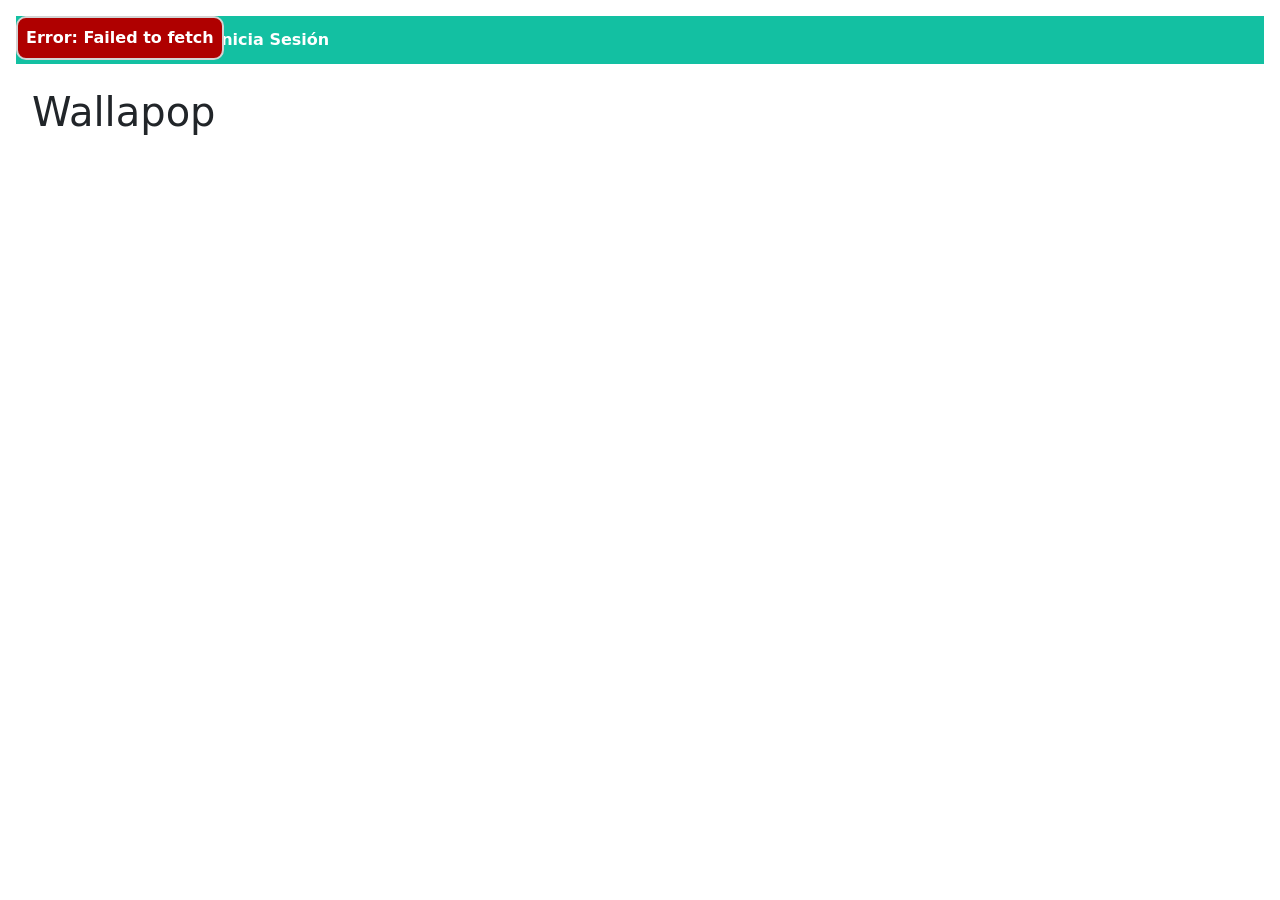
<file: index.html>
<!DOCTYPE html>
<html lang="en">

<head>
    <meta charset="UTF-8">
    <meta name="viewport" content="width=device-width, initial-scale=1.0">
    <title>Wallapop Clone</title>
    <link rel="stylesheet" href="./src/notifications/styles.css">
    <link href="https://cdn.jsdelivr.net/npm/bootstrap@5.3.3/dist/css/bootstrap.min.css" rel="stylesheet">
</head>

<body>
    <header class="session-container"></header>

    <h1>Wallapop</h1>

    <section class="create-product-container"></section>

    <section class="notifications-container"></section>
    
    <section class="spinner-container"></section>

    <section class="products-container"></section>
<script src="https://cdn.jsdelivr.net/npm/bootstrap@5.3.3/dist/js/bootstrap.bundle.min.js"></script>
<script type="module" src="index.js"></script>
</body>

</html>
</file>
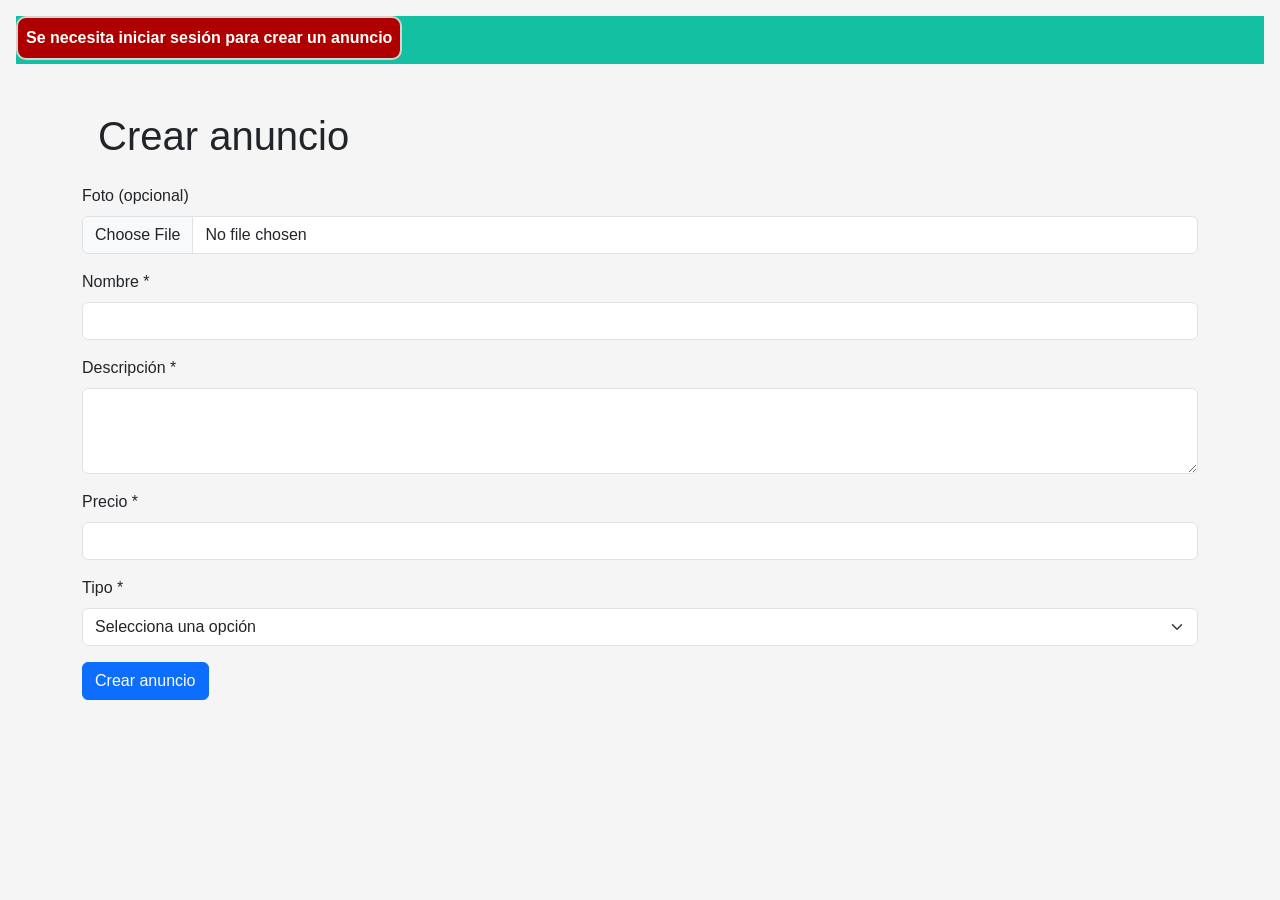
<file: create-product.html>
<!DOCTYPE html>
<html lang="es">
<head>
    <meta charset="UTF-8">
    <meta name="viewport" content="width=device-width, initial-scale=1.0">
    <title>Crear anuncio</title>
    <link href="https://cdn.jsdelivr.net/npm/bootstrap@5.3.3/dist/css/bootstrap.min.css" rel="stylesheet">
    <link rel="stylesheet" href="./src/notifications/styles.css">
</head>
<body>

    <header class="session-container"></header>

    <section class="notifications-container"></section>
    <section class="spinner-container"></section>

    <main class="container mt-5">
        <h1 class="mb-4">Crear anuncio</h1>

        <form id="create-product-form" novalidate> 

            <div class="mb-3">
                <label for="image" class="form-label">Foto (opcional)</label>
                <input type="file" name="image" class="form-control" id="image" accept="image/*">
            </div>

            <div class="mb-3">
                <label for="name" class="form-label">Nombre *</label>
                <input type="text" name="name" class="form-control" id="name" required>
            </div>

            <div class="mb-3">
                <label for="description" class="form-label">Descripción *</label>
                <textarea name="description" class="form-control" id="description" rows="3" required></textarea>
            </div>

            <div class="mb-3">
                <label for="price" class="form-label">Precio *</label>
                <input type="number" name="price" class="form-control" id="price" min="0" required>
            </div>

            <div class="mb-3">
                <label for="type" class="form-label">Tipo *</label>
                <select name="type" class="form-select" id="type" required>
                    <option value="">Selecciona una opción</option>
                    <option value="venta">Venta</option>
                    <option value="compra">Compra</option>
                </select>
            </div>

            <button type="submit" class="btn btn-primary">Crear anuncio</button>

        </form>
    </main>
    <script src="https://cdn.jsdelivr.net/npm/bootstrap@5.3.3/dist/js/bootstrap.bundle.min.js"></script>
    <script type="module" src="create-product.js"></script>
</body>
</html>
</file>
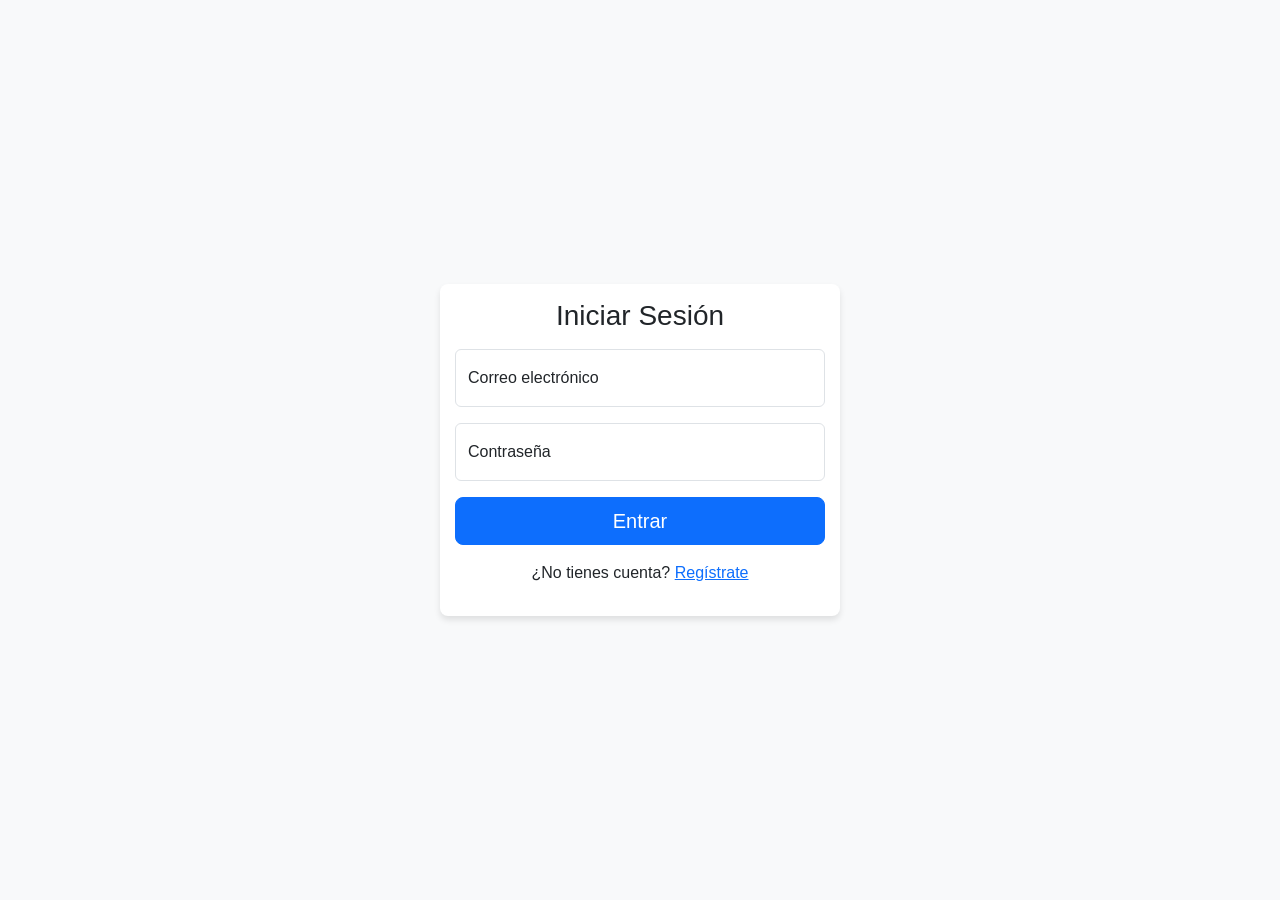
<file: login.html>
<!DOCTYPE html>
<html lang="es">
<head>
    <meta charset="UTF-8">
    <meta name="viewport" content="width=device-width, initial-scale=1.0">
    <title>Iniciar Sesión</title>
    <link href="https://cdn.jsdelivr.net/npm/bootstrap@5.3.3/dist/css/bootstrap.min.css" rel="stylesheet">
    <link rel="stylesheet" href="./src/notifications/styles.css">
    <style>
        body {
            background-color: #f8f9fa;
            height: 100vh;
            display: flex;
            align-items: center;
            justify-content: center;
        }
        .form-signin {
            width: 100%;
            max-width: 400px;
            padding: 15px;
            background-color: #fff;
            border-radius: 8px;
            box-shadow: 0 4px 6px rgba(0,0,0,0.1);
        }
    </style>
</head>
<body>

    <section class="notifications-container"></section>
    <section class="spinner-container"></section>

    <main class="form-signin text-center">
        <h1 class="h3 mb-3 fw-normal">Iniciar Sesión</h1>

        <form id="login-form">
            <div class="form-floating mb-3">
                <input type="email" name="email" class="form-control" id="email" placeholder="nombre@ejemplo.com" required>
                <label for="email">Correo electrónico</label>
            </div>
            <div class="form-floating mb-3">
                <input type="password" name="password" class="form-control" id="password" placeholder="Contraseña" required>
                <label for="password">Contraseña</label>
            </div>

            <button class="w-100 btn btn-lg btn-primary" type="submit">Entrar</button>

            <p class="mt-3">¿No tienes cuenta? <a href="signup.html">Regístrate</a></p>
        </form>
    </main>
    <script src="https://cdn.jsdelivr.net/npm/bootstrap@5.3.3/dist/js/bootstrap.bundle.min.js"></script>
    <script type="module" src="login.js"></script>
</body>
</html>
</file>
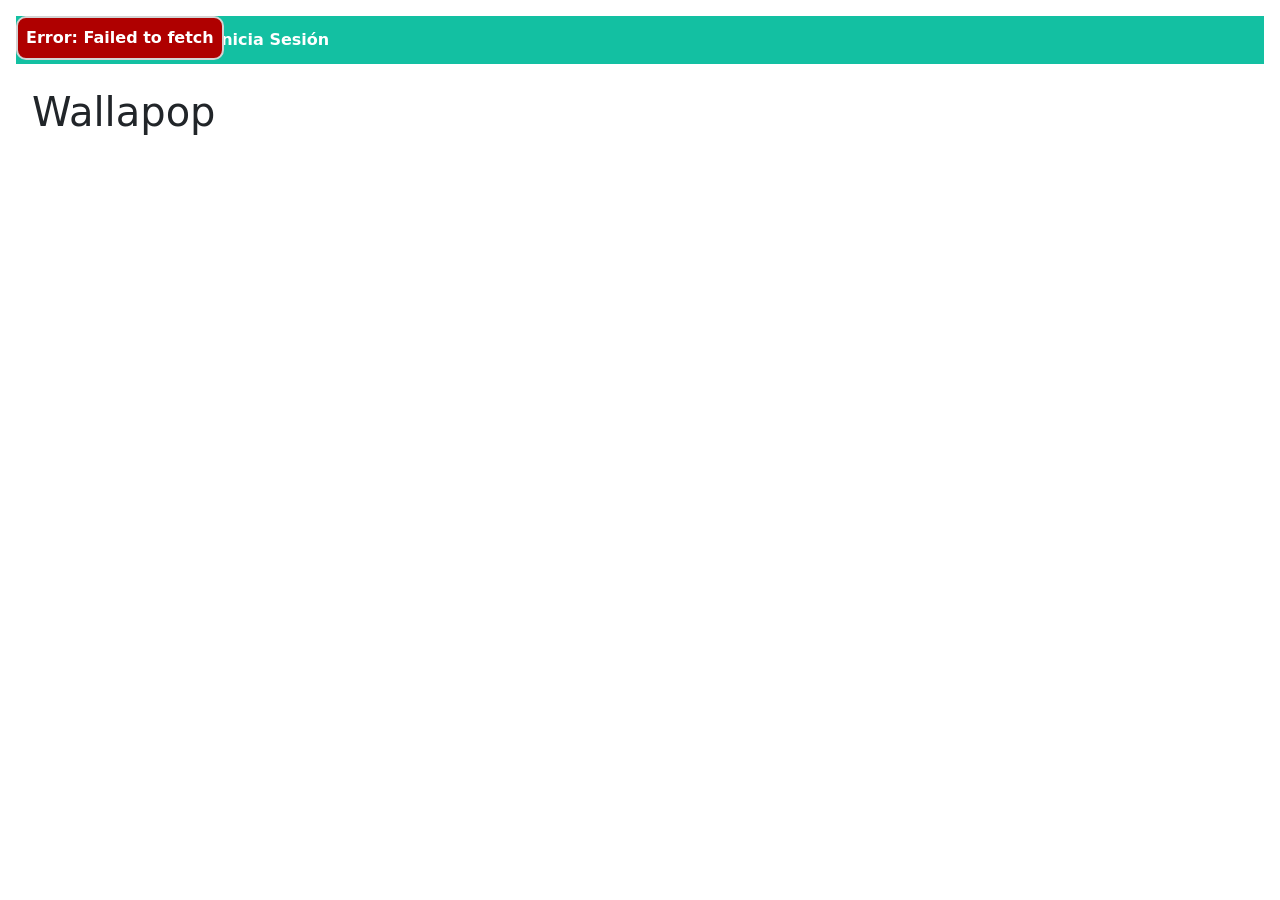
<file: product-detail.html>
<!DOCTYPE html>
<html lang="es">
<head>
    <meta charset="UTF-8">
    <meta name="viewport" content="width=device-width, initial-scale=1.0">
    <title>Detalle del anuncio</title>
    <link href="https://cdn.jsdelivr.net/npm/bootstrap@5.3.3/dist/css/bootstrap.min.css" rel="stylesheet">
    <link rel="stylesheet" href="./src/notifications/styles.css">
</head>
<body>

    <header class="session-container"></header>

    <section class="notifications-container"></section>
    <section class="spinner-container"></section>

    <section class="product-detail-container"></section>
    <script src="https://cdn.jsdelivr.net/npm/bootstrap@5.3.3/dist/js/bootstrap.bundle.min.js"></script>
    <script type="module" src="product-detail.js"></script>
</body>
</html>
</file>
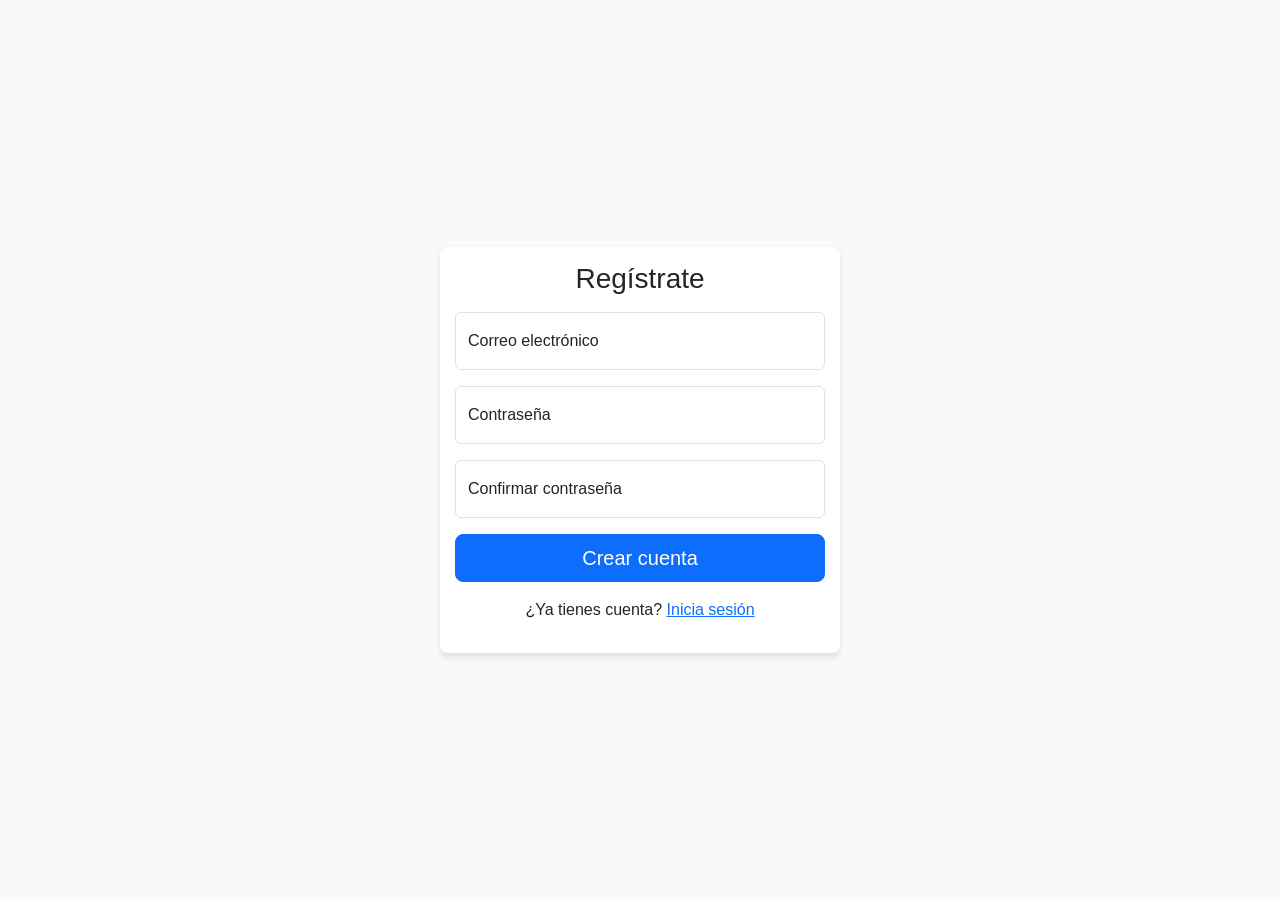
<file: signup.html>
<!DOCTYPE html>
<html lang="es">

<head>
    <meta charset="UTF-8">
    <meta name="viewport" content="width=device-width, initial-scale=1.0">
    <title>Registro</title>
    <link href="https://cdn.jsdelivr.net/npm/bootstrap@5.3.3/dist/css/bootstrap.min.css" rel="stylesheet">
    <link rel="stylesheet" href="./src/notifications/styles.css">
    <style>
        body {
            background-color: #f8f9fa;
            /* Color de fondo */
            height: 100vh;
            display: flex;
            align-items: center;
            justify-content: center;
        }

        .form-signin {
            width: 100%;
            max-width: 400px;
            padding: 15px;
            margin: auto;
            background-color: #fff;
            border-radius: 8px;
            box-shadow: 0 4px 6px rgba(0, 0, 0, 0.1);
        }
    </style>
</head>

<body>
    <section class="notifications-container"></section>
    <section class="spinner-container"></section>

    <main class="form-signin text-center">
        <form id="signup-form" novalidate>
            <h1 class="h3 mb-3 fw-normal">Regístrate</h1>

            <div class="form-floating mb-3">
                <input type="email" name="email" class="form-control" id="email" placeholder="nombre@ejemplo.com" required>
                <label for="email">Correo electrónico</label>
            </div>

            
            <div class="form-floating mb-3">
                <input type="password" name="password" class="form-control" id="password" placeholder="Contraseña" minlength="8" required>
                <label for="password">Contraseña</label>
            </div>
            <div class="form-floating mb-3">
                <input type="password" name="confirm-password" class="form-control" id="confirm-password" placeholder="Confirmar contraseña" minlength="8" required>
                <label for="floatingPassword">Confirmar contraseña</label>
            </div>

            <button class="w-100 btn btn-lg btn-primary" type="submit">Crear cuenta</button>
            <p class="mt-3">¿Ya tienes cuenta? <a href="login.html">Inicia sesión</a></p>
        </form>
    </main>
    <script src="https://cdn.jsdelivr.net/npm/bootstrap@5.3.3/dist/js/bootstrap.bundle.min.js"></script>
    <script type="module" src="signup.js"></script>

</body>

</html>
</file>
<file: src/notifications/styles.css>
.notifications-container {
        position: fixed;
        top: 1rem;
        left: 1rem;
        z-index: 9999;
    }

    .notification {
        border: solid 2px lightgrey;
        border-radius: 10px;
        padding: 0.5rem;
        font-weight: bold;
        color: white;
    }

    .notification.success {
        background-color: #00912b;
    }

    .notification.error {
        background-color: #af0000;
    }


    .notification.info {
        background-color: #2196F3;
    }

    body {
    font-family: sans-serif;
    margin: 0;
    padding: 1rem;
    background-color: #f5f5f5;
}

header {
    display: flex;
    align-items: center;
    gap: 1rem;
    padding: 0.75rem 1.5rem;
    background-color: #13c0a2;
    color: white;
    margin-bottom: 1.5rem;
}

header a {
    color: white;
    text-decoration: none;
    font-weight: bold;
}

h1 {
    padding: 0 1rem;
}


.products-container {
    display: grid;
    grid-template-columns: repeat(auto-fill, minmax(220px, 1fr));
    gap: 1rem;
    padding: 1rem;
}


.product-link {
    text-decoration: none;
    color: inherit;
}

.product-card {
    background-color: white;
    border-radius: 10px;
    box-shadow: 0 2px 8px rgba(0,0,0,0.1);
    overflow: hidden;
    transition: transform 0.2s;
}

.product-card:hover {
    transform: translateY(-4px);
}

.product-card img {
    width: 100%;
    height: 180px;
    object-fit: cover;
}

.product-info {
    padding: 0.75rem;
}

.product-info h3 {
    margin: 0 0 0.5rem;
    font-size: 1rem;
}

.product-info .description {
    font-size: 0.85rem;
    color: #666;
    margin: 0 0 0.5rem;
    display: -webkit-box;
    -webkit-line-clamp: 2;
    -webkit-box-orient: vertical;
    overflow: hidden;
}

.product-info .price {
    font-size: 1.1rem;
    color: #13c0a2;
    margin: 0 0 0.25rem;
}

.product-info .type span {
    background-color: #e8f9f6;
    color: #13c0a2;
    padding: 0.2rem 0.5rem;
    border-radius: 20px;
    font-size: 0.75rem;
    font-weight: bold;
}


.create-product-container {
    padding: 0 1rem 1rem;
}
</file>
